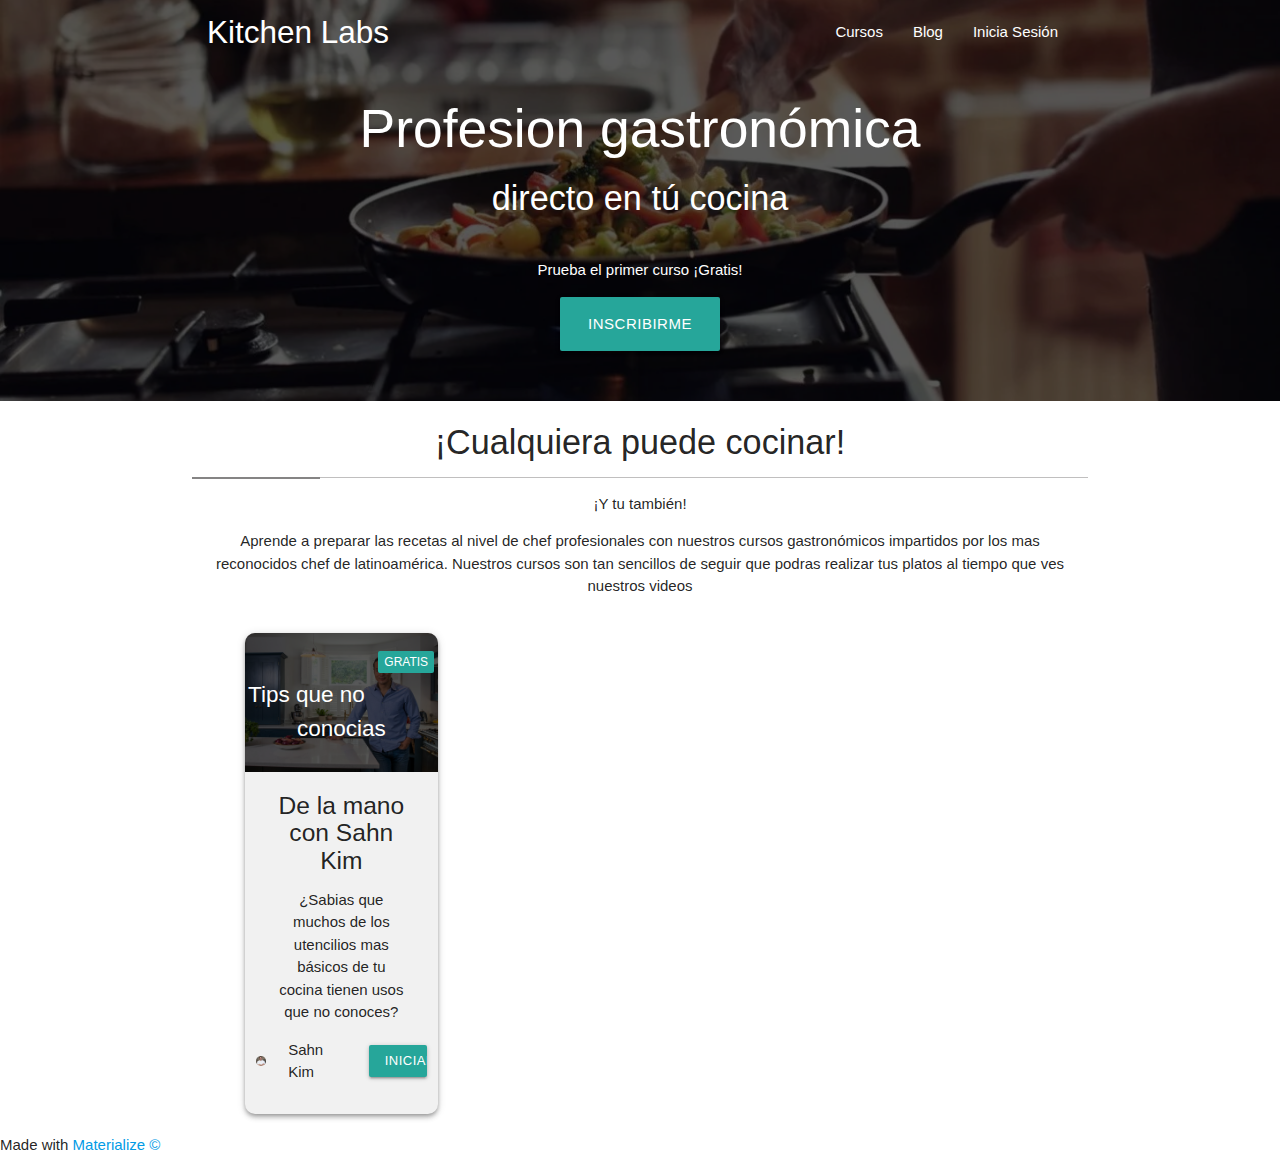
<file: index.html>
<!DOCTYPE html>
<html>

<head>
    <!--Import Google Icon Font-->
    <link href="https://fonts.googleapis.com/icon?family=Material+Icons" rel="stylesheet">
    <!--Import materialize.css-->

    <!-- Compiled and minified CSS -->
    <link rel="stylesheet" href="https://cdnjs.cloudflare.com/ajax/libs/materialize/1.0.0/css/materialize.min.css">
    <link rel="stylesheet" href="index.css">

    <!-- Compiled and minified JavaScript -->
    <script src="https://cdnjs.cloudflare.com/ajax/libs/materialize/1.0.0/js/materialize.min.js"></script>


    <!--Let browser know website is optimized for mobile-->
    <meta name="viewport" content="width=device-width, initial-scale=1.0" />
</head>

<body>
    <div class="head-wrapper">
        <div class="head-layer">
            <div class="container">
                <nav>
                    <div class="nav-wrapper">
                        <a href="#" class="brand-logo">Kitchen Labs</a>
                        <ul id="nav-mobile" class="right hide-on-med-and-down">
                            <li><a href="#sass.html">Cursos</a></li>
                            <li><a href="#badges.html">Blog</a></li>
                            <li><a href="#collapsible.html"><strong>Inicia Sesión</strong></a></li>
                        </ul>
                    </div>
                </nav>
                <div class="row promo-info">

                    <div class="col s12">
                        <h2 class="center-align mt-5"> Profesion gastronómica </h2>
                    </div>
                    <div class="col s12">
                        <h4 class="center-align"> directo en tú cocina </h4>
                    </div>
                    <div class="col s12">
                        <p class="center-align"> Prueba el primer curso ¡Gratis! </p>
                    </div>
                    <div class="col s12 center-align">
                        <a class="waves-effect waves-light btn-large">Inscribirme</a>
                    </div>
                </div>
            </div>

        </div>

    </div>
    <div class="container">
        <div class="row introduction">

            <div class="col s12 head-row">
                <h4 class="center-align"> ¡Cualquiera puede cocinar! </h4>
            </div>

            <div class="col s12">
                <p class="center-align"> ¡Y tu también! </p>
                <p class="center-align"> Aprende a preparar las recetas al nivel de chef profesionales con nuestros
                    cursos gastronómicos impartidos por los mas reconocidos chef de latinoamérica. Nuestros cursos son
                    tan sencillos de seguir que podras realizar tus platos al tiempo que ves nuestros videos </p>
            </div>
        </div>
        <div class="row videos-grid">
            <div class="col s12 m4 video-item ">

                <div class="container video-card z-depth-2">
                    <div class="row video-thumb center-align" style="background-image: url('./sahnkim.jpg');">
                        <div class="layer center-align">
                            <span class="new badge" data-badge-caption="GRATIS"></span>
                            Tips que no conocias

                        </div>
                    </div>
                    <div class="container">
                        <h5 class="center-align"> De la mano con Sahn Kim </h5>
                        <p class="center-align"> ¿Sabias que muchos de los utencilios mas básicos de tu cocina tienen
                            usos que no conoces? </p>
                    </div>
                    <div class="row footer valign-wrapper">

                        <div class="col s2 center-align valign-wrapper">
                            <img src="rWlfvNJW.jpg" alt="" class="circle">
                        </div>
                        <div class="col s5 valign-wrapper ">

                            Sahn Kim


                        </div>
                        <div class="col s5 valign-wrapper"><a class="waves-effect waves-light btn-small">Iniciar</a>
                        </div>
                    </div>
                </div>

            </div>
        </div>
    </div>
    <span>Made with <a href="https://materializecss.com/">Materialize ©</a></span>
</body>

</html>
</file>
<file: index.css>
.head-wrapper{
    background-image: url("./gurgR2Asa_1256x620__1.webp.jpeg");
    background-position: center;
    background-size: cover;
    min-height: 15vh;
    display: flex;
}
.head-layer{
    background-color: rgba(0, 0, 0, 0.65);
    min-height: 15vh;
    display: flex;
    flex: 1;
}
nav{
    padding-left: 1em;
    padding-right: 1em;
    background-color: transparent;
    border: none;
    box-shadow: none;
}
.promo-info{
    color: white;
    padding-bottom: 2em;
}
.promo-info h4{
    margin-top: 0;
    margin-bottom: 3vh;
}
.introduction .head-row{
    border-bottom: 1px solid rgb(192, 191, 191);
    padding-left: 0;
    padding-right: 0;
}
.introduction .head-row:after{
    border-bottom: 2px solid rgb(133, 132, 132);
    width: 10vw;
    content: "";
    display: block;
    position: relative;
    top: 2px;
}
.video-card{
    border-radius: 10px;
    background-color: #f1f1f1;
    overflow: hidden;
    padding-bottom: 2em;
}
.video-thumb{
    background-position: center;
    background-size: cover;
    color: white;
    text-align: center;
    font-size: 1.5em;
}
.video-thumb span{
    position: relative;
    top: -3vh;
    right: 7%;
}
.video-thumb .layer{
    
    padding-bottom: 3vh;
    padding-top: 5vh;
    background-color: rgba(0, 0, 0, 0.65);
}
.video-card .circle{
    width: 100%;
}


.video-card .footer{
    margin: 0;
}
</file>
